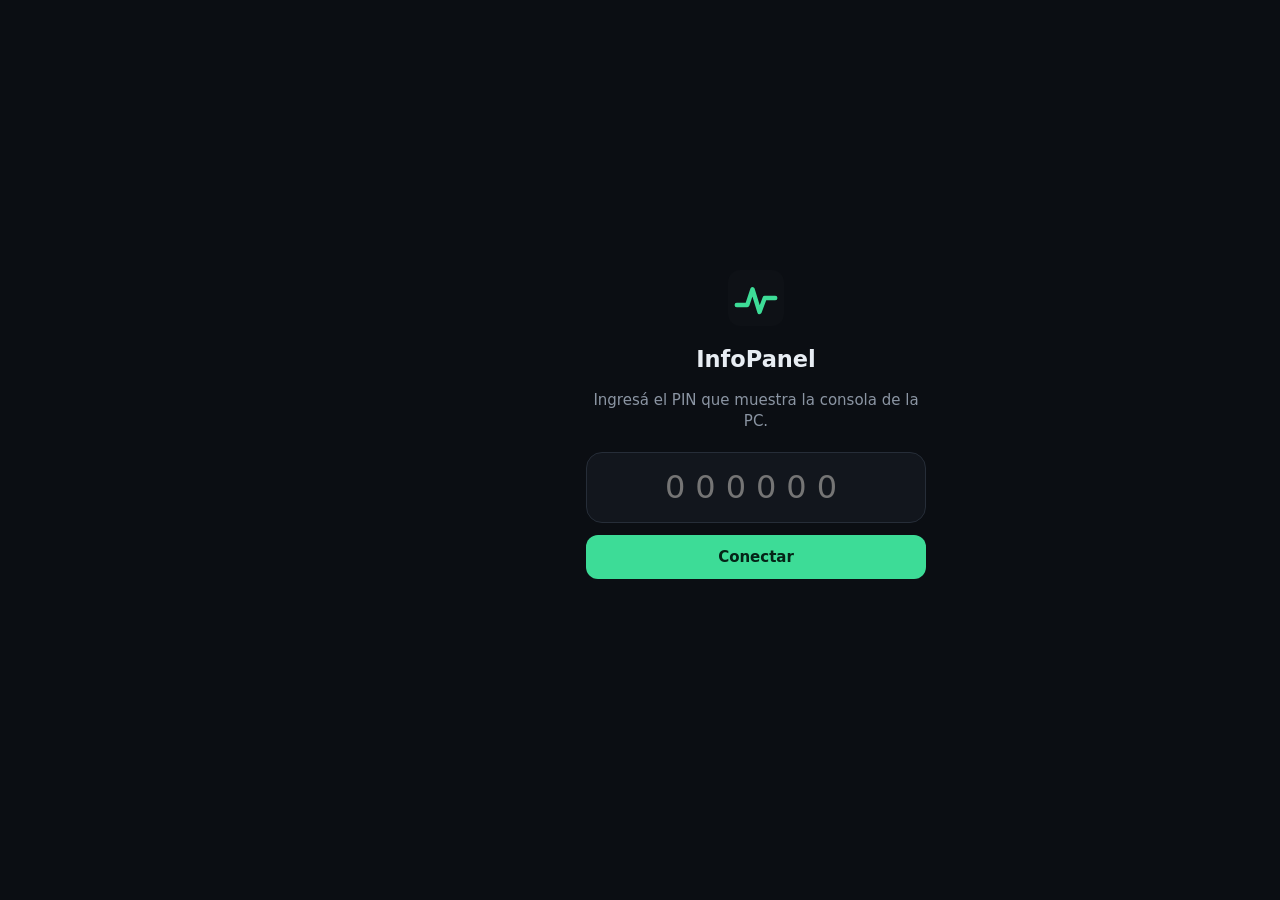
<file: src/InfoPanel.Core/wwwroot/index.html>
<!doctype html>
<html lang="es">
<head>
  <meta charset="utf-8">
  <meta name="viewport" content="width=device-width, initial-scale=1, viewport-fit=cover">
  <meta name="theme-color" content="#0e1116">
  <meta name="mobile-web-app-capable" content="yes">
  <meta name="apple-mobile-web-app-capable" content="yes">
  <meta name="apple-mobile-web-app-status-bar-style" content="black-translucent">
  <title>InfoPanel</title>
  <link rel="manifest" href="manifest.webmanifest">
  <link rel="icon" href="icon.svg" type="image/svg+xml">
  <link rel="apple-touch-icon" href="icon-192.png">
  <link rel="stylesheet" href="style.css">
</head>
<body>
  <!-- Emparejamiento -->
  <section id="pair" class="pair hidden">
    <div class="pair-box">
      <img src="icon.svg" alt="" width="56" height="56">
      <h1>InfoPanel</h1>
      <p>Ingresá el PIN que muestra la consola de la PC.</p>
      <form id="pair-form">
        <input id="pin" inputmode="numeric" autocomplete="one-time-code" maxlength="6" placeholder="000000" required>
        <button type="submit" class="btn primary">Conectar</button>
      </form>
      <p id="pair-error" class="error"></p>
    </div>
  </section>

  <!-- App -->
  <main id="app" class="hidden">
    <header class="top">
      <button id="machine" class="machine-btn" aria-label="Cambiar de PC">
        <span class="machine"><span id="machine-name">—</span> <svg class="caret" width="16" height="16" viewBox="0 0 24 24" fill="none" stroke="currentColor" stroke-width="2" stroke-linecap="round" stroke-linejoin="round" aria-hidden="true"><path d="m6 9 6 6 6-6"/></svg></span>
        <span id="cpu-name" class="sub">—</span>
      </button>
      <div id="status" class="status off"><i aria-hidden="true"></i><span>Desconectado</span></div>
    </header>
    <div id="views">
      <section data-view="overview" class="view active">
        <div id="install-banner" class="install-banner hidden">
          <a href="/setup.html">📲 Instalar como app →</a>
          <button class="btn ghost sm" id="install-dismiss" aria-label="Ocultar aviso">✕</button>
        </div>
        <div id="update-banner" class="install-banner hidden">
          <button class="link" id="update-open"></button>
          <button class="btn ghost sm" id="update-dismiss" aria-label="Ocultar aviso">✕</button>
        </div>
        <div class="dash-bar">
          <select id="dash-select" aria-label="Dashboard"></select>
          <button class="btn icon" id="dash-opts" aria-label="Opciones del dashboard" title="Opciones del dashboard"><svg width="18" height="18" viewBox="0 0 24 24" fill="currentColor" aria-hidden="true"><circle cx="5" cy="12" r="1.8"/><circle cx="12" cy="12" r="1.8"/><circle cx="19" cy="12" r="1.8"/></svg></button>
          <button class="btn icon" id="dash-edit" aria-label="Editar dashboard" title="Editar dashboard"><svg width="18" height="18" viewBox="0 0 24 24" fill="none" stroke="currentColor" stroke-width="1.8" stroke-linecap="round" stroke-linejoin="round" aria-hidden="true"><path d="M12 20h9"/><path d="M16.5 3.5a2.1 2.1 0 0 1 3 3L7 19l-4 1 1-4Z"/></svg></button>
        </div>
        <div class="dash-tools hidden" id="dash-tools">
          <button class="btn outline" id="dash-add"><svg width="18" height="18" viewBox="0 0 24 24" fill="none" stroke="currentColor" stroke-width="2" stroke-linecap="round" aria-hidden="true"><path d="M12 5v14M5 12h14"/></svg>Widget</button>
          <button class="btn icon" id="dash-settings" aria-label="Ajustes del dashboard" title="Ajustes del dashboard"><svg width="18" height="18" viewBox="0 0 24 24" fill="none" stroke="currentColor" stroke-width="1.8" stroke-linecap="round" stroke-linejoin="round" aria-hidden="true"><path d="M4 21v-7M4 10V3M12 21v-9M12 8V3M20 21v-5M20 12V3M1 14h6M9 8h6M17 16h6"/></svg></button>
          <span class="spacer"></span>
          <button class="btn ghost" id="dash-cancel">Cancelar</button>
          <button class="btn primary" id="dash-save">Guardar</button>
        </div>
        <div id="dash" class="dash"></div>
      </section>
      <section data-view="sensors" class="view">
        <label class="search">
          <svg width="18" height="18" viewBox="0 0 24 24" fill="none" stroke="currentColor" stroke-width="2" stroke-linecap="round" aria-hidden="true"><circle cx="11" cy="11" r="7"/><path d="m20 20-3.5-3.5"/></svg>
          <input id="sensor-filter" placeholder="Buscar sensor" aria-label="Buscar sensor">
        </label>
        <div class="chips" id="sensor-types" role="group" aria-label="Filtrar por tipo"></div>
        <div id="sensors"></div>
      </section>
      <section data-view="processes" class="view">
        <label class="search">
          <svg width="18" height="18" viewBox="0 0 24 24" fill="none" stroke="currentColor" stroke-width="2" stroke-linecap="round" aria-hidden="true"><circle cx="11" cy="11" r="7"/><path d="m20 20-3.5-3.5"/></svg>
          <input id="proc-filter" placeholder="Buscar proceso o PID" aria-label="Buscar proceso">
        </label>
        <div id="processes"></div>
      </section>
      <section data-view="control" class="view">
        <label class="search">
          <svg width="18" height="18" viewBox="0 0 24 24" fill="none" stroke="currentColor" stroke-width="2" stroke-linecap="round" aria-hidden="true"><circle cx="11" cy="11" r="7"/><path d="m20 20-3.5-3.5"/></svg>
          <input id="control-filter" placeholder="Buscar control" aria-label="Buscar control">
        </label>
        <div class="chips" id="control-cats" role="group" aria-label="Filtrar por categoría"></div>
        <div id="control"></div>
        <p class="note empty-filter hidden" id="control-empty">No hay controles que coincidan.</p>
      </section>
    </div>

    <!-- Pestañas: abajo en el celu, barra lateral en escritorio -->
    <nav class="tabs" aria-label="Secciones">
      <div class="rail-brand" aria-hidden="true"><img src="icon.svg" alt="" width="30" height="30"><span>InfoPanel</span></div>
      <button data-tab="overview" class="active"><span class="ti"><svg width="20" height="20" viewBox="0 0 24 24" fill="none" stroke="currentColor" stroke-width="1.8" stroke-linecap="round" stroke-linejoin="round" aria-hidden="true"><rect x="3" y="3" width="7" height="7" rx="1.5"/><rect x="14" y="3" width="7" height="7" rx="1.5"/><rect x="3" y="14" width="7" height="7" rx="1.5"/><rect x="14" y="14" width="7" height="7" rx="1.5"/></svg></span>Panel</button>
      <button data-tab="sensors"><span class="ti"><svg width="20" height="20" viewBox="0 0 24 24" fill="none" stroke="currentColor" stroke-width="1.8" stroke-linecap="round" stroke-linejoin="round" aria-hidden="true"><path d="M14 4v10.5a4 4 0 1 1-4 0V4a2 2 0 0 1 4 0Z"/></svg></span>Sensores</button>
      <button data-tab="processes"><span class="ti"><svg width="20" height="20" viewBox="0 0 24 24" fill="none" stroke="currentColor" stroke-width="1.8" stroke-linecap="round" stroke-linejoin="round" aria-hidden="true"><path d="M22 12h-4l-3 9L9 3l-3 9H2"/></svg></span>Procesos</button>
      <button data-tab="control"><span class="ti"><svg width="20" height="20" viewBox="0 0 24 24" fill="none" stroke="currentColor" stroke-width="1.8" stroke-linecap="round" stroke-linejoin="round" aria-hidden="true"><path d="M4 21v-7M4 10V3M12 21v-9M12 8V3M20 21v-5M20 12V3M1 14h6M9 8h6M17 16h6"/></svg></span>Control</button>
    </nav>
  </main>

  <!-- Ventana modal (configuración de widgets y dashboards) -->
  <div id="modal" class="modal hidden" role="dialog" aria-modal="true">
    <div class="modal-box">
      <div class="modal-head"><h2 id="modal-title"></h2><button class="btn icon round" id="modal-close" aria-label="Cerrar"><svg width="16" height="16" viewBox="0 0 24 24" fill="none" stroke="currentColor" stroke-width="2.2" stroke-linecap="round" aria-hidden="true"><path d="M6 6l12 12M18 6 6 18"/></svg></button></div>
      <div id="modal-body"></div>
    </div>
  </div>

  <div id="toast" class="toast"></div>
  <script src="app.js"></script>
  <script src="dashboard.js"></script>
</body>
</html>
</file>
<file: src/InfoPanel.Core/wwwroot/style.css>
/* Sistema visual v2 (diseño "InfoPanel — Rediseño UI"):
   --card = superficie de tarjetas, --card-2 = controles internos, --card-3 = seleccionado/presionado.
   --accent-soft / --accent-line = fondo y borde del estado seleccionado (segmentados, chips, pestaña activa). */
:root {
  --bg: #0b0e13;
  --card: #12161d;
  --card-2: #1a1f28;
  --card-3: #232a35;
  --line: #262d38;
  --line-soft: #1c222b;
  --text: #e8edf3;
  --muted: #8b95a3;
  --accent: #3ddc97;
  --warn: #f2b84b;
  --hot: #ff6b5b;
  --info: #5aa9ff;
  --on-accent: #052417;
  --top-bg: rgba(11, 14, 19, .92);
  --rail-bg: #0e1218;
  --accent-soft: color-mix(in srgb, var(--accent) 14%, var(--card));
  --accent-line: color-mix(in srgb, var(--accent) 40%, var(--card));
  --hot-soft: color-mix(in srgb, var(--hot) 16%, var(--card));
  --radius: 16px;
  --radius-ctl: 12px;
  color-scheme: dark;
}

/* ---------- Temas (se eligen en Control → App) ---------- */
:root[data-theme="amoled"] {
  --bg: #000; --card: #0a0a0a; --card-2: #141414; --card-3: #1e1e1e; --line: #1f1f1f; --line-soft: #161616;
  --top-bg: rgba(0, 0, 0, .92); --rail-bg: #050505;
}
:root[data-theme="light"] {
  --bg: #f3f5f8; --card: #fff; --card-2: #eef1f5; --card-3: #e3e8ee; --line: #dde3ea; --line-soft: #e8ecf1;
  --text: #18202b; --muted: #5b6676; --accent: #0e9f62; --warn: #b26f12; --hot: #d33a2c; --info: #2f6fd6;
  --on-accent: #fff; --top-bg: rgba(255, 255, 255, .92); --rail-bg: #fff;
  --accent-soft: color-mix(in srgb, var(--accent) 14%, #fff);
  color-scheme: light;
}
:root[data-theme="rog"] {
  --bg: #0d0b0c; --card: #171213; --card-2: #211a1b; --card-3: #2b2223; --line: #33282a; --line-soft: #241c1d;
  --accent: #ff2a3c; --info: #ff8a3d; --on-accent: #fff; --top-bg: rgba(13, 11, 12, .92); --rail-bg: #110d0e;
}
:root[data-theme="cyber"] {
  --bg: #0b0a14; --card: #14122a; --card-2: #1c1938; --card-3: #262247; --line: #2e2a55; --line-soft: #1f1c3c; --muted: #9a94c9;
  --accent: #00e5ff; --info: #ff3df2; --warn: #f5e663; --on-accent: #001318; --top-bg: rgba(11, 10, 20, .92); --rail-bg: #0e0d1d;
}
:root[data-theme="ocean"] {
  --bg: #0a1420; --card: #10202f; --card-2: #16293b; --card-3: #1e3449; --line: #213a52; --line-soft: #182c40; --muted: #8aa4bd;
  --accent: #4fc3f7; --info: #80ffd4; --on-accent: #04202e; --top-bg: rgba(10, 20, 32, .92); --rail-bg: #0c1825;
}

* { box-sizing: border-box; }
/* Todo lo tocable muestra la manito */
button, select, summary, label.toggle, input[type=range], input[type=checkbox] { cursor: pointer; }
html, body { margin: 0; background: var(--bg); color: var(--text); }
body {
  font: 15px/1.4 system-ui, -apple-system, "Segoe UI", Roboto, sans-serif;
  -webkit-tap-highlight-color: transparent;
  padding-bottom: calc(64px + env(safe-area-inset-bottom));
}
.hidden { display: none !important; }
button, input, select { font: inherit; color: inherit; }

/* ---------- Emparejamiento ---------- */
.pair { min-height: 100vh; display: grid; place-items: center; padding: 16px; }
.pair-box { width: 100%; max-width: 340px; text-align: center; }
.pair-box h1 { margin: 12px 0 4px; }
.pair-box p { color: var(--muted); }
#pair-form { display: flex; flex-direction: column; gap: 12px; margin-top: 20px; }
#pin {
  text-align: center; font-size: 32px; letter-spacing: 10px; padding: 12px;
  background: var(--card); border: 1px solid var(--line); border-radius: var(--radius);
}
.error { color: var(--hot); min-height: 1.4em; }

/* ---------- Layout ---------- */
.top {
  position: sticky; top: 0; z-index: 5;
  display: flex; justify-content: space-between; align-items: center; gap: 12px;
  padding: calc(12px + env(safe-area-inset-top)) 16px 12px;
  background: var(--top-bg); backdrop-filter: blur(8px);
  border-bottom: 1px solid var(--line);
}
.machine { font-weight: 650; font-size: 17px; }
.sub { color: var(--muted); font-size: 12px; }
.status { font-size: 12px; padding: 4px 10px; border-radius: 99px; white-space: nowrap; }
.status.on { background: color-mix(in srgb, var(--accent) 15%, transparent); color: var(--accent); }
.status.off { background: color-mix(in srgb, var(--hot) 15%, transparent); color: var(--hot); }

.view { display: none; padding: 16px; max-width: 1100px; margin: 0 auto; }
/* Panel y Control son grillas: en pantallas grandes usan todo el ancho de la ventana */
.view[data-view="overview"], .view[data-view="control"] { max-width: none; }
@media (min-width: 1100px) { .view[data-view="overview"], .view[data-view="control"] { padding: 20px 24px; } }
.view.active { display: block; }

.tabs {
  position: fixed; bottom: 0; left: 0; right: 0; z-index: 5;
  display: grid; grid-template-columns: repeat(4, 1fr);
  background: var(--card); border-top: 1px solid var(--line);
  padding-bottom: env(safe-area-inset-bottom);
}
.tabs button { background: none; border: 0; padding: 14px 4px; color: var(--muted); font-size: 13px; }
.tabs button.active { color: var(--accent); font-weight: 600; }

/* ---------- Tarjetas ---------- */
.grid { display: grid; grid-template-columns: repeat(auto-fill, minmax(min(100%, 300px), 1fr)); gap: 12px; }
.card { background: var(--card); border: 1px solid var(--line); border-radius: var(--radius); padding: 14px; }
.card h3 { margin: 0 0 10px; font-size: 13px; font-weight: 600; color: var(--muted); text-transform: uppercase; letter-spacing: .04em; display: flex; justify-content: space-between; }
.card h3 small { text-transform: none; letter-spacing: 0; font-weight: 400; }
.big { font-size: 34px; font-weight: 650; font-variant-numeric: tabular-nums; line-height: 1.1; }
.big small { font-size: 15px; color: var(--muted); font-weight: 500; margin-left: 2px; }
.stats { display: grid; grid-template-columns: repeat(3, 1fr); gap: 8px; margin-top: 10px; }
.stat .k { color: var(--muted); font-size: 11px; }
.stat .v { font-variant-numeric: tabular-nums; font-weight: 600; }
.bar { height: 6px; background: var(--card-2); border-radius: 99px; overflow: hidden; margin-top: 8px; }
.bar > i { display: block; height: 100%; background: var(--accent); border-radius: 99px; transition: width .4s; }
.spark { width: 100%; height: 44px; display: block; margin-top: 10px; }
.row { display: flex; justify-content: space-between; gap: 8px; padding: 6px 0; border-top: 1px solid var(--line); }
.row:first-of-type { border-top: 0; }
.row .v { font-variant-numeric: tabular-nums; }
.t-ok { color: var(--accent); }
.t-warn { color: var(--warn); }
.t-hot { color: var(--hot); }

/* ---------- Sensores ---------- */
.filter { width: 100%; padding: 10px 12px; margin-bottom: 12px; background: var(--card); border: 1px solid var(--line); border-radius: 10px; }
details.hw { background: var(--card); border: 1px solid var(--line); border-radius: var(--radius); margin-bottom: 10px; }
details.hw summary { padding: 12px 14px; cursor: pointer; font-weight: 600; }
details.hw summary small { color: var(--muted); font-weight: 400; margin-left: 6px; }
.sgroup { padding: 0 14px 10px; }
.sgroup h4 { margin: 8px 0 2px; font-size: 11px; color: var(--muted); text-transform: uppercase; letter-spacing: .05em; }
.srow { display: grid; grid-template-columns: 1fr auto auto; gap: 10px; padding: 4px 0; font-size: 14px; }
.srow .v { font-variant-numeric: tabular-nums; text-align: right; min-width: 80px; }
.srow .mm { color: var(--muted); font-size: 11px; text-align: right; min-width: 92px; font-variant-numeric: tabular-nums; }

/* ---------- Procesos ---------- */
.proc { display: grid; grid-template-columns: 1fr 60px 72px 36px; gap: 8px; align-items: center; padding: 8px 0; border-top: 1px solid var(--line); font-variant-numeric: tabular-nums; }
.proc.head { color: var(--muted); font-size: 12px; border-top: 0; }
.proc .n { overflow: hidden; text-overflow: ellipsis; white-space: nowrap; }
.proc .r { text-align: right; }

/* ---------- Controles ---------- */
.btn { background: var(--card-2); border: 1px solid var(--line); border-radius: 10px; padding: 10px 14px; cursor: pointer; }
.btn:active { transform: scale(.97); }
.btn.primary { background: var(--accent); color: var(--on-accent); border-color: transparent; font-weight: 650; }
.btn.danger { color: var(--hot); }
.btn.sm { padding: 4px 8px; font-size: 12px; }
.btn.ghost { background: none; border-color: transparent; }
.btn.ghost:hover { background: var(--card-2); }
.btn.outline { background: none; border-color: var(--accent); color: var(--accent); font-weight: 600; }
.btn.icon { width: 44px; height: 44px; padding: 0; display: inline-grid; place-items: center; font-size: 18px; flex: none; }
.spacer { flex: 1; }
.btns { display: flex; flex-wrap: wrap; gap: 8px; }
.seg { display: grid; grid-auto-flow: column; grid-auto-columns: 1fr; background: var(--card-2); border-radius: 10px; padding: 3px; gap: 3px; }
.seg button { background: none; border: 0; padding: 9px 4px; border-radius: 8px; color: var(--muted); font-size: 13px; }
.seg button.on { background: var(--accent); color: var(--on-accent); font-weight: 650; }
.slider { display: grid; grid-template-columns: 70px 1fr 52px; align-items: center; gap: 10px; margin: 8px 0; }
.slider .v { text-align: right; font-variant-numeric: tabular-nums; }
input[type=range] { width: 100%; accent-color: var(--accent); }
select { width: 100%; padding: 10px; background: var(--card-2); border: 1px solid var(--line); border-radius: 10px; }
.note { color: var(--muted); font-size: 12px; margin: 8px 0 0; }
.badge { font-size: 11px; padding: 1px 6px; border-radius: 99px; background: color-mix(in srgb, var(--accent) 15%, transparent); color: var(--accent); margin-left: 4px; }
.preset { display: flex; justify-content: space-between; align-items: center; gap: 8px; padding: 8px 0; border-top: 1px solid var(--line); }
.preset .btns { flex-wrap: nowrap; }
form.inline { display: flex; gap: 8px; margin-top: 10px; }
form.inline input { flex: 1; min-width: 0; padding: 10px 12px; background: var(--card-2); border: 1px solid var(--line); border-radius: 10px; }
.toggle { display: flex; align-items: center; gap: 10px; margin-bottom: 12px; cursor: pointer; }
.toggle input { width: 20px; height: 20px; accent-color: var(--accent); }
#topo { margin-top: 4px; }

/* Multimedia: tres botones iguales en una fila */
.media { display: grid; grid-template-columns: repeat(3, 1fr); gap: 8px; }
.media .btn { display: flex; flex-direction: column; align-items: center; gap: 2px; padding: 10px 4px; }
.media b { font-size: 22px; line-height: 1; font-weight: 400; }
.media span { font-size: 12px; color: var(--muted); }

/* Carga por núcleo */
.cores { display: flex; gap: 3px; height: 34px; align-items: flex-end; margin-top: 12px; }
.cores i { flex: 1; height: 100%; background: var(--card-2); border-radius: 3px; position: relative; overflow: hidden; }
.cores i::after { content: ""; position: absolute; left: 0; right: 0; bottom: 0; height: var(--h); background: var(--accent); transition: height .4s; }

/* Subtítulos y columnas fijas (red, discos) */
.sub-title { margin-top: 10px; font-size: 13px; overflow: hidden; text-overflow: ellipsis; white-space: nowrap; }
.stats.two { grid-template-columns: repeat(2, 1fr); margin-top: 4px; }
.stats .v { white-space: nowrap; }
.row .v.r { text-align: right; overflow-wrap: anywhere; }

/* Procesos: cabeceras ordenables */
.proc.head .sort { background: none; border: 0; padding: 0; color: var(--muted); font-size: 12px; text-align: left; }
.proc.head .sort.r { text-align: right; }
.proc.head .sort.on { color: var(--accent); font-weight: 600; }

/* Pantallas */
.disp { padding-bottom: 2px; }
.dmode { display: grid; grid-template-columns: 1fr 1fr; gap: 8px; margin: 4px 0 8px; }
.dmode select { padding: 8px; }

/* Temas */
.themes { display: grid; grid-template-columns: repeat(3, 1fr); gap: 8px; margin-bottom: 14px; }
.themes button { display: flex; align-items: center; gap: 8px; padding: 8px; background: var(--card-2); border: 2px solid transparent; border-radius: 10px; font-size: 13px; }
.themes button.on { border-color: var(--accent); }
.themes i { width: 16px; height: 16px; border-radius: 50%; flex: none; }
#displays .v { white-space: nowrap; }
.curve { width: 100%; height: 200px; touch-action: none; display: block; background: var(--card-2); border-radius: 10px; margin: 8px 0; }
.curve text { fill: var(--muted); font-size: 10px; }

.toast {
  position: fixed; left: 50%; bottom: calc(80px + env(safe-area-inset-bottom)); transform: translateX(-50%) translateY(20px);
  background: var(--card-2); border: 1px solid var(--line); padding: 10px 16px; border-radius: 10px;
  opacity: 0; pointer-events: none; transition: .25s; max-width: calc(100% - 32px); z-index: 10;
}
.toast.show { opacity: 1; transform: translateX(-50%); }

/* ================= Dashboard ================= */
.dash-bar, .dash-tools { display: flex; gap: 8px; align-items: center; margin-bottom: 12px; min-height: 44px; }
.dash-bar select { flex: 1; min-width: 0; }
/* Barra de edición: siempre en una sola fila */
.dash-tools { flex-wrap: nowrap; }
.dash-tools .btn { white-space: nowrap; padding: 10px 12px; }
.dash-tools .btn.icon { padding: 0; }
@media (max-width: 360px) { .dash-tools .btn { padding: 9px 9px; font-size: 14px; } }

.dash {
  display: grid; gap: 12px;
  grid-template-columns: repeat(var(--cols, 4), minmax(0, 1fr));
  grid-auto-rows: var(--rowh, 90px);
}
.dash .empty { grid-column: 1 / -1; text-align: center; color: var(--muted); padding: 30px 16px; }

.widget { position: relative; padding: 12px; overflow: hidden; container-type: size; min-width: 0; }
/* Si sobra contenido se puede scrollear, pero la barra solo se ve al pasar el mouse */
.widget .wbody { height: 100%; overflow: auto; scrollbar-width: thin; scrollbar-color: transparent transparent; }
.widget:hover .wbody { scrollbar-color: var(--line) transparent; }
.widget h3 { margin-bottom: 6px; gap: 6px; }
.widget h3 small { overflow: hidden; text-overflow: ellipsis; white-space: nowrap; min-width: 0; }

/* El contenido se adapta al tamaño del widget */
@container (max-height: 130px) {
  /* Una fila: solo título, valor y barra, compactos y sin scroll */
  .widget .wbody { overflow: hidden; }
  .wbody .stats, .wbody .cores, .wbody .row, .wbody .sub-title, .wbody .extra { display: none; }
  .wbody .spark { display: none; }
  .wbody h3 { margin-bottom: 2px; }
  .wbody .big { font-size: 26px; }
  .wbody .bar { margin-top: 4px; }
  .wbody .app { padding: 2px; gap: 2px; }
  .wbody .app img { width: 34px; height: 34px; }
}
@container (max-height: 200px) { .wbody .spark + .spark { display: none; } }
@container (max-width: 150px) {
  .wbody .big { font-size: 24px; }
  .wbody h3 small { display: none; }
  .wbody .stats { grid-template-columns: repeat(2, minmax(0, 1fr)); }
}
@container (min-height: 160px) { .w-sensor .big { font-size: 44px; } }

/* Sensor */
.gauge { width: 100%; height: calc(100% - 26px); display: block; }
.gauge .gv { font-size: 15px; font-weight: 650; fill: var(--text); }
.gauge .gv.t-warn { fill: var(--warn); } .gauge .gv.t-hot { fill: var(--hot); } .gauge .gv.t-ok { fill: var(--accent); }
.chart-wrap .spark { height: auto; min-height: 40px; aspect-ratio: 3 / 1; max-height: calc(100cqh - 110px); }
.chart-mm { display: flex; justify-content: space-between; color: var(--muted); font-size: 11px; font-variant-numeric: tabular-nums; }

/* Aplicaciones */
/* La columna nunca supera el ancho disponible (en un 1×1 del celu hay menos de 64 px) y,
   con pocos íconos, auto-fit los reparte en todo el ancho en vez de amontonarlos a la izquierda */
.apps { display: grid; grid-template-columns: repeat(auto-fit, minmax(min(64px, 100%), 1fr)); gap: 6px; align-content: center; }
/* Sin título, los íconos quedan centrados también en vertical */
.w-apps .wbody:not(:has(> h3)) { display: flex; flex-direction: column; justify-content: center; }
.app { display: flex; flex-direction: column; align-items: center; gap: 4px; padding: 8px 4px; background: none; border: 0; border-radius: 10px; color: var(--text); min-width: 0; }
.app:hover { background: var(--card-2); }
.app:active { transform: scale(.95); }
.app img { width: 40px; height: 40px; object-fit: contain; }
.app img.noicon { visibility: hidden; }
.app span { font-size: 11px; max-width: 100%; overflow: hidden; text-overflow: ellipsis; white-space: nowrap; }
.apps.nolabels span { display: none; }

/* Controles */
.wslider { display: grid; grid-template-columns: 1fr 34px; gap: 8px; align-items: center; margin: 4px 0 8px; }
.wslider span { text-align: right; font-variant-numeric: tabular-nums; }
.wslider.icon { grid-template-columns: auto 1fr 34px; }
.wslider.icon b { font-weight: 400; font-size: 18px; text-align: center; width: 34px; }
/* Controles de una fila: sin título para que entre el control completo */
@container (max-height: 100px) {
  .w-control .wbody h3 { display: none; }
  .w-control .wbody { display: flex; flex-direction: column; justify-content: center; }
  .w-control .wslider { margin: 0; }
}
.big-btn { width: 100%; padding: 12px; font-size: 16px; }
.widget .media b { font-size: 20px; }

/* Modo edición: el contenido se atenúa y encima va una capa con controles ordenados
   (⚙ arriba a la izquierda, ✕ arriba a la derecha, mover al centro, tamaño y esquina abajo) */
.dash.editing .widget { outline: 2px dashed color-mix(in srgb, var(--accent) 45%, var(--line)); outline-offset: -2px; }
.dash.editing .wbody { pointer-events: none; opacity: .08; }
.wedit { position: absolute; inset: 0; border-radius: inherit; }
.w-move {
  position: absolute; inset: 0; width: 100%; background: none; border: 0; padding: 30px 8px 8px;
  display: flex; flex-direction: column; align-items: center; justify-content: center; gap: 2px;
  color: var(--text); cursor: grab; touch-action: pan-y; min-width: 0;
  user-select: none; -webkit-user-select: none; -webkit-touch-callout: none;
}
.w-grip { font-size: 18px; color: var(--muted); line-height: 1; }
.w-name { font-size: 13px; font-weight: 600; max-width: 100%; overflow: hidden; text-overflow: ellipsis; white-space: nowrap; }
.w-move:active { cursor: grabbing; }
.wbtn {
  position: absolute; top: 6px; width: 28px; height: 28px; padding: 0; display: grid; place-items: center;
  border-radius: 50%; border: 1px solid var(--line); background: var(--card-2); color: var(--text); font-size: 13px; line-height: 1;
}
.w-cfg { left: 6px; }
.w-del { right: 6px; color: var(--hot); }
.w-size { font-size: 11px; color: var(--muted); font-variant-numeric: tabular-nums; }
.w-resize {
  position: absolute; right: 0; bottom: 0; width: 26px; height: 26px; border: 0; padding: 0; cursor: nwse-resize; touch-action: none;
  background: linear-gradient(135deg, transparent 52%, var(--accent) 52%); border-bottom-right-radius: var(--radius);
}
.widget.dragging { opacity: .85; outline-color: var(--accent); z-index: 3; box-shadow: 0 12px 32px rgba(0, 0, 0, .45); transition: none !important; }
/* Sombra de la celda donde va a quedar el widget que se arrastra */
.w-ghost { border-radius: var(--radius); background: var(--accent-soft); border: 1.5px dashed var(--accent-line); pointer-events: none; z-index: 0; }
/* Widgets chicos: botones más chicos y sin el texto de tamaño, para que nada se pise */
@container (max-width: 110px) {
  .wbtn { width: 22px; height: 22px; top: 4px; font-size: 11px; }
  .w-cfg { left: 4px; } .w-del { right: 4px; }
  .w-move { padding: 24px 4px 4px; gap: 0; }
  .w-grip { font-size: 14px; }
  .w-name { font-size: 11px; }
  .w-resize { width: 20px; height: 20px; }
}

/* Ventana modal */
.modal { position: fixed; inset: 0; z-index: 20; background: rgba(0, 0, 0, .55); display: grid; place-items: end center; padding: 16px; }
@media (min-width: 700px) { .modal { place-items: center; } }
.modal-box { width: 100%; max-width: 520px; max-height: calc(100vh - 32px); overflow: auto; background: var(--card); border: 1px solid var(--line); border-radius: var(--radius); padding: 16px; }
.modal-head { display: flex; justify-content: space-between; align-items: center; margin-bottom: 12px; }
.modal-head h2 { margin: 0; font-size: 17px; }
.modal label { display: block; font-size: 13px; color: var(--muted); margin-bottom: 10px; }
.modal label > input:not([type=checkbox]):not([type=radio]), .modal label > select { display: block; width: 100%; margin-top: 4px; padding: 10px; background: var(--card-2); border: 1px solid var(--line); border-radius: 10px; color: var(--text); }
.modal label.toggle { color: var(--text); font-size: 15px; }
.modal hr { border: 0; border-top: 1px solid var(--line); margin: 14px 0; }
.form-row.two { display: grid; grid-template-columns: 1fr 1fr; gap: 10px; }
/* Campos de formulario: misma separación y etiquetas de una línea */
.modal .field { display: block; margin-bottom: 14px; }
.modal .form-row .field { margin-bottom: 14px; }
.flabel { display: block; font-size: 13px; color: var(--muted); margin-bottom: 6px; }
.modal .field .seg { width: 100%; }
.modal .field .seg button { padding: 9px 2px; white-space: nowrap; }
.modal .field .note { margin-top: 6px; }
.modal-foot { display: flex; align-items: center; gap: 6px; margin-top: 8px; padding-top: 14px; border-top: 1px solid var(--line); }
.modal-foot .btn { padding: 10px 14px; }
/* En el celu la ventana sale desde abajo, de borde a borde */
@media (max-width: 699px) {
  .modal { padding: 0; }
  .modal-box { max-width: none; border-radius: 18px 18px 0 0; border-bottom: 0; padding: 18px 16px calc(18px + env(safe-area-inset-bottom)); max-height: 88vh; }
}
.btns.end { justify-content: flex-end; }
.pick { display: grid; gap: 8px; }
.pick .btn { display: flex; flex-direction: column; align-items: flex-start; gap: 2px; text-align: left; padding: 12px; }
.pick .btn span { color: var(--muted); font-size: 13px; }
.pick-list { max-height: 300px; overflow: auto; border: 1px solid var(--line); border-radius: 10px; margin-bottom: 10px; }
.modal .pick-item { display: flex; align-items: center; gap: 10px; padding: 8px 10px; margin: 0; color: var(--text); font-size: 14px; border-top: 1px solid var(--line); cursor: pointer; }
.modal .pick-item:first-child { border-top: 0; }
.pick-item span { flex: 1; min-width: 0; }
.pick-item small { display: block; color: var(--muted); font-size: 11px; }
.pick-item b { font-weight: 500; font-variant-numeric: tabular-nums; white-space: nowrap; }
.pick-item img { width: 24px; height: 24px; object-fit: contain; }

/* Editor del tema personalizado */
.themes button[data-theme="custom"] { grid-column: span 3; justify-content: center; }
.themes button[data-theme="custom"] i { background: conic-gradient(#ff2a3c, #f5c542, #3ddc97, #00e5ff, #7c6cff, #ff4fa3, #ff2a3c); }
:root[data-custom="1"] .themes button[data-theme="custom"] i { background: var(--accent); }
.theme-editor { border: 1px solid var(--line); border-radius: 12px; padding: 12px; margin-bottom: 14px; }
.theme-editor .seg { grid-auto-flow: row; grid-template-columns: repeat(3, 1fr); }
.color-row { display: grid; grid-template-columns: 90px 44px 1fr; gap: 10px; align-items: center; margin-top: 12px; }
.color-row input[type=color] { width: 44px; height: 36px; padding: 2px; border: 1px solid var(--line); border-radius: 8px; background: var(--card-2); cursor: pointer; }
.color-row .hex { padding: 8px 10px; background: var(--card-2); border: 1px solid var(--line); border-radius: 8px; font-family: ui-monospace, Consolas, monospace; text-transform: lowercase; min-width: 0; }
.color-row .hex.bad { border-color: var(--hot); }
.swatches { display: flex; flex-wrap: wrap; gap: 8px; margin: 10px 0 0 100px; }
.swatches button { width: 26px; height: 26px; border-radius: 50%; border: 2px solid var(--line); padding: 0; }
@media (max-width: 400px) { .swatches { margin-left: 0; } }

/* Tarjetas compactas apiladas en un solo lugar de la grilla (Control: límite de carga + equipo) */
.stack { display: grid; gap: 12px; align-content: start; min-width: 0; }
.card.compact { padding: 10px 12px; }
.card.compact h3 { margin-bottom: 8px; }
.card.compact .seg button { padding: 7px 4px; }
.power-btns { display: grid; grid-template-columns: repeat(auto-fit, minmax(84px, 1fr)); gap: 6px; }
.power-btns .btn { padding: 7px 4px; }

/* Selector de PC (nombre arriba a la izquierda) */
.machine-btn { display: flex; flex-direction: column; align-items: flex-start; background: none; border: 0; padding: 4px 6px; margin: -4px -6px; border-radius: 10px; text-align: left; min-width: 0; }
.machine-btn:hover { background: var(--card-2); }
.machine-btn .machine { display: flex; gap: 6px; align-items: center; }
.machine-btn .caret { color: var(--muted); font-size: 12px; }
.pc-list { display: grid; gap: 8px; }
.pc { display: flex; justify-content: space-between; align-items: center; gap: 10px; padding: 10px 12px; border: 1px solid var(--line); border-radius: 10px; }
.pc.on { border-color: var(--accent); }
.pc > div:first-child { min-width: 0; }
.pc small { display: block; color: var(--muted); font-size: 12px; overflow: hidden; text-overflow: ellipsis; white-space: nowrap; }
.pc .btns { flex-wrap: nowrap; align-items: center; }
.modal-sub { margin: 16px 0 8px; font-size: 12px; color: var(--muted); text-transform: uppercase; letter-spacing: .05em; }
#pc-msg a { color: var(--accent); overflow-wrap: anywhere; }

/* Aviso para instalar la app (solo en HTTP) */
.install-banner { display: flex; align-items: center; justify-content: space-between; gap: 8px; margin-bottom: 12px; padding: 4px 4px 4px 14px; border-radius: 10px; background: color-mix(in srgb, var(--accent) 14%, transparent); font-size: 14px; }
.install-banner a { color: var(--accent); text-decoration: none; padding: 6px 0; flex: 1; }
.install-banner .btn { color: var(--accent); }


/* Botones de acción: ancho completo y pares de igual ancho */
.btn.block { display: block; width: 100%; margin-top: 10px; }
.pair-btns { display: flex; flex-wrap: wrap; gap: 8px; margin-top: 8px; }
.pair-btns .btn { flex: 1 1 auto; white-space: nowrap; }
#tdp-presets { margin-bottom: 4px; }

/* =====================================================================
   Sistema visual v2 — implementación del diseño "InfoPanel — Rediseño UI".
   Va al final a propósito: redefine los componentes de arriba con la misma
   especificidad (gana lo último).
   ===================================================================== */
body { padding-bottom: calc(80px + env(safe-area-inset-bottom)); }

/* ---------- Encabezado ---------- */
.top { border-bottom-color: var(--line-soft); padding-top: calc(14px + env(safe-area-inset-top)); }
.machine-btn .caret { color: var(--muted); }
.machine { font-weight: 700; }
.status { display: inline-flex; align-items: center; gap: 6px; height: 28px; padding: 0 10px; font-size: 13px; font-weight: 600; }
.status i { width: 8px; height: 8px; border-radius: 4px; background: currentColor; }
.status.on { background: var(--accent-soft); }
.status.off { background: var(--hot-soft); }

/* ---------- Pestañas: abajo en el celu ---------- */
.tabs { align-items: center; height: calc(72px + env(safe-area-inset-bottom)); border-top-color: var(--line-soft); }
.tabs .rail-brand { display: none; }
.tabs button { display: flex; flex-direction: column; align-items: center; gap: 4px; padding: 6px 4px; font-size: 12px; font-weight: 500; color: var(--muted); }
.tabs .ti { width: 56px; height: 28px; border-radius: 14px; display: grid; place-items: center; transition: background .2s; }
.tabs button.active { color: var(--accent); font-weight: 600; }
.tabs button.active .ti { background: var(--accent-soft); }

/* ---------- Escritorio: barra lateral ---------- */
@media (min-width: 1100px) {
  body { padding-bottom: 0; padding-left: 232px; }
  .tabs {
    top: 0; bottom: 0; right: auto; width: 232px; height: auto; z-index: 6;
    display: flex; flex-direction: column; align-items: stretch; gap: 4px; padding: 20px 14px;
    background: var(--rail-bg); border-top: 0; border-right: 1px solid var(--line-soft);
  }
  .tabs .rail-brand { display: flex; align-items: center; gap: 10px; padding: 0 6px 18px; font-size: 16px; font-weight: 700; color: var(--text); }
  .tabs button { flex-direction: row; justify-content: flex-start; gap: 12px; height: 42px; padding: 0 12px; border-radius: 10px; font-size: 14px; color: var(--text); }
  .tabs .ti { width: auto; height: auto; background: none !important; color: var(--muted); }
  .tabs button.active { background: var(--accent-soft); }
  .tabs button.active .ti { color: var(--accent); }
  .tabs button:not(.active):hover { background: var(--card); }
  .toast { left: calc(50% + 116px); bottom: 24px; }
}

/* ---------- Tarjetas ---------- */
.card { padding: 16px; }
.card h3 { display: flex; align-items: center; justify-content: flex-start; gap: 8px; margin: 0 0 12px; font-size: 15px; font-weight: 600; color: var(--text); text-transform: none; letter-spacing: 0; }
.card h3 .ico { color: var(--accent); flex: none; }
.card h3 small { margin-left: auto; font-size: 12px; font-weight: 500; color: var(--muted); white-space: nowrap; overflow: hidden; text-overflow: ellipsis; min-width: 0; }
.big { font-size: 34px; font-weight: 700; letter-spacing: -.5px; }
.big small { font-size: 16px; font-weight: 600; }
.stat .k { font-size: 12px; font-weight: 500; }
.stat .v { font-size: 16px; }
.stats.end { margin-top: auto; padding-top: 10px; }
.bar { background: var(--card-3); margin-top: 10px; }
.bar.info > i { background: var(--info); }
.bar.warn > i { background: var(--warn); }
.bar.hot > i { background: var(--hot); }
.row { padding: 8px 0; border-top-color: var(--line-soft); }

/* ---------- Widgets: el gráfico ocupa el alto que sobra (sin huecos) ---------- */
.widget .wbody { display: flex; flex-direction: column; }
.widget .wbody > h3 { margin-bottom: 10px; }
.charts { flex: 1; min-height: 0; display: flex; flex-direction: column; gap: 6px; margin-top: 10px; }
.charts .spark { flex: 1; height: auto; min-height: 0; margin: 0; }
/* Sin lugar, el gráfico se achica a cero en vez de empujar los datos */
.stats.end { padding-top: 10px; }
.fan-list .row:first-child { border-top: 0; }
@container (max-height: 130px) {
  .wbody { justify-content: space-between; }
  .wbody h3 { margin: 0 !important; }
  .wbody .charts { display: none; }
  .wbody .big { font-size: 24px; letter-spacing: 0; }
  .wbody .bar { height: 4px; margin-top: 0; }
}
.dash.editing .widget { outline: 1.5px dashed var(--accent-line); }

/* ---------- Botones ---------- */
.btn { min-height: 44px; padding: 0 16px; border-radius: var(--radius-ctl); display: inline-flex; align-items: center; justify-content: center; gap: 6px; font-weight: 500; border-color: var(--line); }
.btn:not(.primary):not(.outline):hover { background: var(--card-3); }
.btn.primary { font-weight: 600; }
.btn.sm { min-height: 32px; padding: 0 10px; font-size: 13px; border-radius: 10px; }
.btn.icon { width: 44px; height: 44px; min-height: 44px; padding: 0; }
.btn.icon.round { width: 36px; height: 36px; min-height: 36px; border-radius: 50%; border: 0; }
.btn.danger { border-color: color-mix(in srgb, var(--hot) 30%, var(--line)); }
.btn.block { display: flex; width: 100%; }
.btn.ghost { background: none; border-color: transparent; }

/* ---------- Selección: segmentados, chips, interruptores ---------- */
.seg { background: var(--card-2); border-radius: var(--radius-ctl); padding: 4px; gap: 4px; }
.seg button { min-height: 36px; border-radius: 9px; border: 1px solid transparent; font-size: 14px; font-weight: 500; color: var(--muted); }
.seg button:not(.on):hover { color: var(--text); }
.seg button.on { background: var(--accent-soft); border-color: var(--accent-line); color: var(--accent); font-weight: 600; }

.chips { display: flex; gap: 8px; overflow-x: auto; padding-bottom: 2px; margin-bottom: 12px; scrollbar-width: none; }
.chips::-webkit-scrollbar { display: none; }
.chips button { flex: none; height: 32px; padding: 0 12px; border-radius: 999px; border: 1px solid var(--line); background: var(--card); color: var(--text); font-size: 13px; font-weight: 500; }
.chips button.on { background: var(--accent-soft); border-color: var(--accent-line); color: var(--accent); font-weight: 600; }

.switch { flex: none; position: relative; width: 48px; height: 28px; padding: 0; border: 0; border-radius: 14px; background: var(--card-3); }
.switch::after { content: ""; position: absolute; top: 3px; left: 3px; width: 22px; height: 22px; border-radius: 11px; background: var(--muted); transition: left .2s, background .2s; }
.switch[aria-checked="true"] { background: var(--accent); }
.switch[aria-checked="true"]::after { left: 23px; background: var(--on-accent); }
/* El checkbox de "Iniciar con Windows" con aspecto de interruptor, texto a la izquierda */
.toggle { flex-direction: row-reverse; justify-content: space-between; font-size: 14px; }
.toggle input { appearance: none; -webkit-appearance: none; position: relative; flex: none; width: 48px; height: 28px; margin: 0; border-radius: 14px; background: var(--card-3); }
.toggle input::after { content: ""; position: absolute; top: 3px; left: 3px; width: 22px; height: 22px; border-radius: 11px; background: var(--muted); transition: left .2s, background .2s; }
.toggle input:checked { background: var(--accent); }
.toggle input:checked::after { left: 23px; background: var(--on-accent); }

/* ---------- Campos ---------- */
select { height: 44px; padding: 0 12px; border-radius: var(--radius-ctl); }
form.inline input { height: 44px; border-radius: var(--radius-ctl); }
.search { display: flex; align-items: center; gap: 10px; height: 44px; padding: 0 14px; margin-bottom: 10px; background: var(--card); border: 1px solid var(--line); border-radius: var(--radius-ctl); color: var(--muted); }
.search input { flex: 1; min-width: 0; border: 0; background: none; outline: none; color: var(--text); }
.slider.icon-row { grid-template-columns: 44px minmax(0, 1fr) 36px; gap: 12px; margin: 10px 0; }
.lead-ico { width: 44px; height: 44px; display: grid; place-items: center; color: var(--muted); }
.btn.icon.danger { color: var(--hot); }
.switch-row, .field-row { display: flex; align-items: center; justify-content: space-between; gap: 12px; margin-top: 12px; padding-top: 12px; border-top: 1px solid var(--line-soft); font-size: 14px; }
.field-row select { width: auto; max-width: 62%; height: 40px; }

/* ---------- Sensores ---------- */
details.hw { overflow: hidden; }
details.hw summary { display: flex; align-items: center; gap: 10px; min-height: 52px; padding: 0 16px; list-style: none; font-size: 15px; }
details.hw summary::-webkit-details-marker { display: none; }
details.hw summary .ico { color: var(--accent); flex: none; }
details.hw summary .hw-name { flex: 1; min-width: 0; overflow: hidden; text-overflow: ellipsis; white-space: nowrap; }
details.hw summary small { margin: 0; font-size: 12px; font-weight: 500; }
details.hw summary::after { content: ""; flex: none; width: 7px; height: 7px; margin: -4px 4px 0 2px; border-right: 2px solid var(--muted); border-bottom: 2px solid var(--muted); transform: rotate(45deg); transition: transform .2s; }
details.hw[open] summary::after { transform: rotate(-135deg); margin-top: 4px; }
.sgroup { padding: 0 16px 8px; }
.sgroup h4 { margin: 8px 0 2px; font-size: 11px; font-weight: 600; letter-spacing: .06em; }
.srow { grid-template-columns: minmax(0, 1fr) auto 84px; align-items: center; min-height: 36px; padding: 0; border-top: 1px solid var(--line-soft); }
.srow .sn { overflow: hidden; text-overflow: ellipsis; white-space: nowrap; }
.srow .mm { min-width: 0; font-size: 11px; }
.srow .v { min-width: 0; font-weight: 600; }

/* ---------- Procesos ---------- */
#processes .card { padding: 0; overflow: hidden; }
.proc { grid-template-columns: minmax(0, 1fr) 84px 72px 40px; min-height: 52px; padding: 0 8px 0 16px; border-top-color: var(--line-soft); }
.proc.head { min-height: 44px; border-bottom: 1px solid var(--line); }
.proc .n { display: flex; flex-direction: column; min-width: 0; }
.proc .n span { overflow: hidden; text-overflow: ellipsis; white-space: nowrap; font-weight: 500; }
.proc .n small { font-size: 11px; color: var(--muted); }
.proc .cpu { display: flex; flex-direction: column; align-items: flex-end; gap: 4px; font-weight: 600; }
.proc .cpu i { position: relative; width: 64px; height: 3px; border-radius: 2px; background: var(--card-3); overflow: hidden; }
.proc .cpu i::after { content: ""; position: absolute; left: 0; top: 0; bottom: 0; width: var(--w); background: var(--accent); }
.kill { width: 36px; height: 36px; display: grid; place-items: center; border: 0; border-radius: 10px; background: none; color: var(--muted); }
.kill:hover { background: var(--hot-soft); color: var(--hot); }

/* ---------- Curva del ventilador ---------- */
.curve { background: var(--bg); border: 1px solid var(--line-soft); border-radius: var(--radius-ctl); }
.curve .curve-tip rect { fill: var(--text); }
.curve .curve-tip text { fill: var(--bg); font-size: 10px; font-weight: 700; }

/* ---------- Ventanas ---------- */
.modal-box { border-radius: 20px; padding: 20px; }
.modal-head h2 { font-size: 18px; font-weight: 700; }
@media (max-width: 699px) {
  .modal-box { position: relative; border-radius: 20px 20px 0 0; padding-top: 26px; }
  .modal-box::before { content: ""; position: absolute; top: 10px; left: 50%; width: 40px; height: 4px; margin-left: -20px; border-radius: 2px; background: var(--card-3); }
}

/* Equipo: los 5 botones en una fila, compactos */
.power-btns { grid-template-columns: repeat(5, minmax(0, 1fr)); gap: 6px; }
.power-btns .btn { min-height: 38px; padding: 0 4px; font-size: 12px; }

/* ---------- Contenido de los widgets según su tamaño ---------- */
.wbody .row .n { min-width: 0; overflow: hidden; text-overflow: ellipsis; white-space: nowrap; }
.wbody .row .v:not(.r) { flex: none; }
/* Ventiladores y adaptadores: filas compactas, en dos columnas si el widget es ancho */
.fan-list, .net-list { display: grid; grid-template-columns: repeat(auto-fill, minmax(min(220px, 100%), 1fr)); column-gap: 20px; }
.fan-list .row, .net-list .row { padding: 5px 0; }
.net-list { margin-top: 8px; }
.net-list .row:first-child { border-top: 0; }
/* Discos: cada unidad es nombre + espacio + barra; la actividad del disco va debajo si hay lugar */
.drive .row { border-top: 0; padding: 2px 0 0; }
.drive .bar { margin: 6px 0 8px; }
.disk-hw .sub-title { margin-top: 4px; }
.disk-hw .stats { margin-top: 4px; }
@container (max-height: 240px) { .w-metric .disk-hw, .w-metric .net-list { display: none; } }
@container (max-height: 130px) {
  .wbody .fan-list .row, .wbody .net-list .row, .wbody .drive .row { display: flex; padding: 2px 0 0; }
  .wbody .stats.keep { display: grid; margin-top: 0; }
  .wbody .stats.keep .k { display: none; }
  .drive .bar { margin: 4px 0; }
}
/* Sistema: en widgets angostos cada dato va debajo de su nombre */
.sys .row { font-size: 14px; }
@container (max-width: 320px) {
  .sys .row { flex-direction: column; gap: 0; padding: 6px 0; }
  .sys .row > span:first-child { font-size: 12px; color: var(--muted); }
  .sys .row .v.r { text-align: left; }
}

/* ---------- Detalle de los gráficos (cursor o toque) ---------- */
.spark-tip {
  position: fixed; z-index: 30; pointer-events: none; max-width: 260px;
  padding: 8px 10px; border-radius: 10px; background: var(--card-3); border: 1px solid var(--line);
  box-shadow: 0 8px 24px rgba(0, 0, 0, .35); font-size: 13px; font-variant-numeric: tabular-nums;
}
.spark-tip span { color: var(--muted); }
.spark-tip small { color: var(--muted); margin-left: 8px; }
.spark-tip .tip-mm { color: var(--muted); font-size: 11px; margin-top: 2px; white-space: nowrap; }
.spark-line { position: fixed; z-index: 29; width: 1px; pointer-events: none; background: var(--text); opacity: .45; }

/* ---------- Ventanas: el fondo no se desplaza mientras hay una abierta ---------- */
body:has(#modal:not(.hidden)) { overflow: hidden; }
.modal, .modal-box { overscroll-behavior: contain; }

/* Procesos: buscador */
.proc-empty { padding: 16px; }
/* Títulos: mismo tamaño en todos los widgets; si no entran, se cortan con "…" sin perder el ícono */
.widget h3 { gap: 6px; }
.widget h3 > span { min-width: 0; overflow: hidden; text-overflow: ellipsis; white-space: nowrap; }
@container (max-width: 200px) { .wbody .stats { grid-template-columns: repeat(2, minmax(0, 1fr)); } }

/* Confirmaciones */
.confirm-text { font-size: 14px; margin: 0 0 4px; }
.btn.danger-fill { background: var(--hot); color: #fff; border-color: transparent; font-weight: 600; }

/* ---------- Disposición de pantallas ---------- */
.dlayout { position: relative; height: 170px; margin-bottom: 8px; border-radius: var(--radius-ctl); background: var(--bg); border: 1px solid var(--line-soft); overflow: hidden; touch-action: none; }
.dlayout:empty { display: none; }
.dl-screen {
  position: absolute; display: flex; flex-direction: column; align-items: center; justify-content: center;
  border-radius: 6px; background: var(--card-3); border: 1.5px solid var(--line); cursor: grab; user-select: none;
  transition: left .18s ease, top .18s ease;
}
.dl-screen b { font-size: 18px; }
.dl-screen small { font-size: 10px; color: var(--muted); }
.dl-screen.primary { border-color: var(--accent); background: var(--accent-soft); }
.dl-screen.dragging { transition: none; cursor: grabbing; z-index: 2; box-shadow: 0 6px 18px rgba(0, 0, 0, .4); }
.dlayout-actions { display: flex; align-items: center; gap: 8px; margin-bottom: 8px; }
.dl-row { display: flex; align-items: center; gap: 10px; padding: 8px 0; border-top: 1px solid var(--line-soft); }
.dl-row:first-child { border-top: 0; }
.dl-n { flex: none; width: 24px; height: 24px; border-radius: 6px; display: grid; place-items: center; background: var(--card-3); font-size: 12px; font-weight: 700; }
.dl-name { flex: 1; min-width: 0; }
.dl-name b { display: block; font-weight: 600; font-size: 14px; overflow: hidden; text-overflow: ellipsis; white-space: nowrap; }
.dl-name small { color: var(--muted); font-size: 12px; }
#dlist { margin-bottom: 10px; }

/* Métricas de valor + gráfico: nunca scrollean; lo que no entra se oculta por tamaño y el gráfico se achica */
.m-cpu .wbody, .m-gpu .wbody, .m-mem .wbody, .m-battery .wbody, .m-power .wbody, .m-net .wbody, .w-apps .wbody { overflow: hidden; }
@container (max-height: 260px) { .wbody .cores { display: none; } }
@container (max-height: 200px) { .m-cpu .wbody .stats, .m-gpu .wbody .stats { margin-top: 6px; } .m-gpu .wbody .row { display: none; } }
/* 1×1: sin lugar para ícono y nombre, queda solo el nombre */
@container (max-width: 120px) { .wbody h3 .ico { display: none; } }

/* Energía de Windows: dos ajustes con su explicación */
.flabel.plan-label { margin-top: 14px; }

/* ---------- Gráficos integrados: llegan hasta los bordes de la tarjeta ----------
   El margen interno pasa del widget a su contenido, así el gráfico puede salirse de ese margen con
   márgenes negativos (el widget recorta las esquinas redondeadas). Si el gráfico es lo último de la
   tarjeta, también llega al borde de abajo. */
.widget { padding: 0; }
.widget .wbody { --wpad: 16px; padding: var(--wpad); }
.widget .charts { margin: 12px calc(-1 * var(--wpad)) 0; gap: 0; }
.widget .charts:last-child { margin-bottom: calc(-1 * var(--wpad)); }
.widget .charts .spark + .spark { border-top: 1px solid var(--line-soft); }
/* Con 2 filas de alto, en las tarjetas con más datos el gráfico quedaría como una rayita: se oculta */
@container (max-height: 200px) { .m-cpu .charts, .m-gpu .charts, .m-mem .charts, .m-battery .charts { display: none; } }

/* Modos de pantalla: divisiones entre opciones (se ocultan junto a la elegida, que se rellena) */
#topo button { position: relative; }
#topo button + button::before { content: ""; position: absolute; left: -3px; top: 25%; bottom: 25%; width: 1px; background: var(--line); }
#topo button.on::before, #topo button.on + button::before { display: none; }

/* Editando un dashboard en el celu: la barra de edición (Widget, ajustes, Cancelar, Guardar) ocupa el
   lugar de las pestañas de abajo, así queda a mano aunque se baje por el dashboard */
@media (max-width: 1099px) {
  body.dash-editing .tabs { display: none; }
  body.dash-editing #dash-tools {
    position: fixed; left: 0; right: 0; bottom: 0; z-index: 6; margin: 0;
    padding: 12px 16px calc(12px + env(safe-area-inset-bottom));
    background: var(--card); border-top: 1px solid var(--line-soft);
  }
}

/* Interruptores dentro de ventanas: texto a la izquierda y el interruptor a la derecha, alineados */
.modal label.toggle { display: flex; align-items: center; gap: 12px; margin-bottom: 12px; }

/* ---------- Actualizaciones ---------- */
.update-box { margin: 4px 0 12px; padding: 12px; border-radius: var(--radius-ctl); background: var(--card-2); }
.upd-head { display: flex; align-items: center; justify-content: space-between; gap: 10px; }
.upd-head b { display: block; font-size: 14px; }
.upd-head small { color: var(--muted); font-size: 12px; }
.upd-progress { margin-top: 10px; font-size: 13px; color: var(--muted); }
.upd-notes { margin-top: 10px; font-size: 13px; }
.upd-notes summary { cursor: pointer; color: var(--accent); }
.upd-notes div { white-space: pre-wrap; color: var(--muted); margin-top: 6px; max-height: 240px; overflow: auto; }
.note.bad { color: var(--hot); }
.install-banner .link { flex: 1; text-align: left; background: none; border: 0; padding: 6px 0; color: var(--accent); font: inherit; cursor: pointer; }

/* ---------- Widgets de 1 fila de alto ----------
   El nombre tiene prioridad: no se achica mientras el dato secundario del título pueda achicarse
   (solo se corta con "…" si no entra ni solo) y en una fila el dato secundario se oculta */
.widget h3 > span { flex: 0 0 auto; max-width: calc(100% - 24px); }
.widget h3 small { flex: 0 1 auto; }
@container (max-height: 130px) { .wbody h3 small { display: none; } }
/* Editando, la capa de mover se acomoda en una fila entre ⚙ y ✕ para que el nombre no quede tapado */
@container (max-height: 110px) {
  .w-move { flex-direction: row; padding: 4px 40px; gap: 6px; }
  .w-grip { font-size: 14px; }
  .w-name { font-size: 13px; }
}
@container (max-height: 110px) and (max-width: 110px) {
  .w-move { flex-direction: column; padding: 26px 4px 4px; gap: 0; }
}

/* ---------- Historial de versiones ---------- */
.cl-ver + .cl-ver { margin-top: 14px; padding-top: 14px; border-top: 1px solid var(--line-soft); }
.cl-ver h4 { margin: 0 0 6px; font-size: 16px; display: flex; align-items: baseline; gap: 10px; }
.cl-ver h4 small { color: var(--muted); font-size: 12px; font-weight: 500; }
.cl-ver ul { margin: 0; padding-left: 18px; color: var(--muted); font-size: 14px; }
.cl-ver li { margin: 4px 0; }

/* ---------- Tutorial guiado ---------- */
.tour { position: fixed; inset: 0; z-index: 40; }
.tour-hole {
  position: fixed; border-radius: 12px; pointer-events: none;
  box-shadow: 0 0 0 9999px rgba(0, 0, 0, .72), 0 0 0 2px var(--accent);
  transition: left .25s ease, top .25s ease, width .25s ease, height .25s ease;
}
.tour-card {
  position: fixed; width: min(340px, calc(100vw - 24px)); padding: 16px; border-radius: 16px;
  background: var(--card); border: 1px solid var(--line); box-shadow: 0 12px 40px rgba(0, 0, 0, .5);
  transition: top .25s ease, left .25s ease;
}
.tour-step { font-size: 12px; color: var(--accent); font-weight: 600; }
.tour-card h3 { margin: 4px 0 6px; font-size: 17px; color: var(--text); }
.tour-text { margin: 0 0 14px; color: var(--muted); font-size: 14px; line-height: 1.45; }
.tour-foot { display: flex; align-items: center; gap: 6px; }

/* ---------- Celu en horizontal ----------
   Sobra ancho y falta alto: las pestañas pasan a una barra lateral angosta de íconos y el encabezado
   queda en una sola fila baja. Las tablets y pantallas altas siguen con la barra de abajo o la lateral */
@media (orientation: landscape) and (max-height: 500px) and (max-width: 1099px) {
  body { padding-bottom: env(safe-area-inset-bottom); padding-left: calc(72px + env(safe-area-inset-left)); }
  .tabs {
    top: 0; bottom: 0; right: auto; width: calc(72px + env(safe-area-inset-left)); height: auto;
    display: flex; flex-direction: column; justify-content: center; gap: 6px;
    padding: env(safe-area-inset-top) 0 env(safe-area-inset-bottom) env(safe-area-inset-left);
    border-top: 0; border-right: 1px solid var(--line-soft);
  }
  .tabs button { padding: 4px 2px; font-size: 11px; }
  .tabs .ti { width: 48px; height: 26px; }
  .top { padding: calc(6px + env(safe-area-inset-top)) calc(16px + env(safe-area-inset-right)) 6px 16px; }
  .machine-btn { flex-direction: row; align-items: baseline; gap: 10px; }
  .machine-btn .sub { white-space: nowrap; overflow: hidden; text-overflow: ellipsis; }
  .machine { font-size: 15px; }
  .status { height: 24px; }
  .view { padding-right: calc(16px + env(safe-area-inset-right)); }
  .toast { left: calc(50% + 36px); bottom: calc(16px + env(safe-area-inset-bottom)); }
  /* Editando: sin pestañas, el contenido usa todo el ancho y la barra de edición queda baja */
  body.dash-editing { padding-left: env(safe-area-inset-left); padding-bottom: calc(60px + env(safe-area-inset-bottom)); }
  body.dash-editing #dash-tools { padding-top: 8px; padding-bottom: calc(8px + env(safe-area-inset-bottom)); padding-left: calc(16px + env(safe-area-inset-left)); }
}

/* ---------- Widgets chicos (2×2 en celu) ----------
   Las etiquetas de los datos no se pisan: se achican y, si igual no entran, se cortan con "…".
   La barra nunca se aplasta. Con 2 filas de alto y los datos en 2 columnas, solo entran los 2 primeros */
.stat { min-width: 0; }
.stat .k { overflow: hidden; text-overflow: ellipsis; white-space: nowrap; }
.wbody .bar { flex: none; }
@container (max-width: 300px) { .wbody .stat .k { font-size: 11px; } }
@container (max-width: 120px) { .wbody h3 > span { max-width: 100%; } }
@container (max-width: 200px) and (max-height: 200px) { .wbody .stats > :nth-child(n+3) { display: none; } }
</file>
